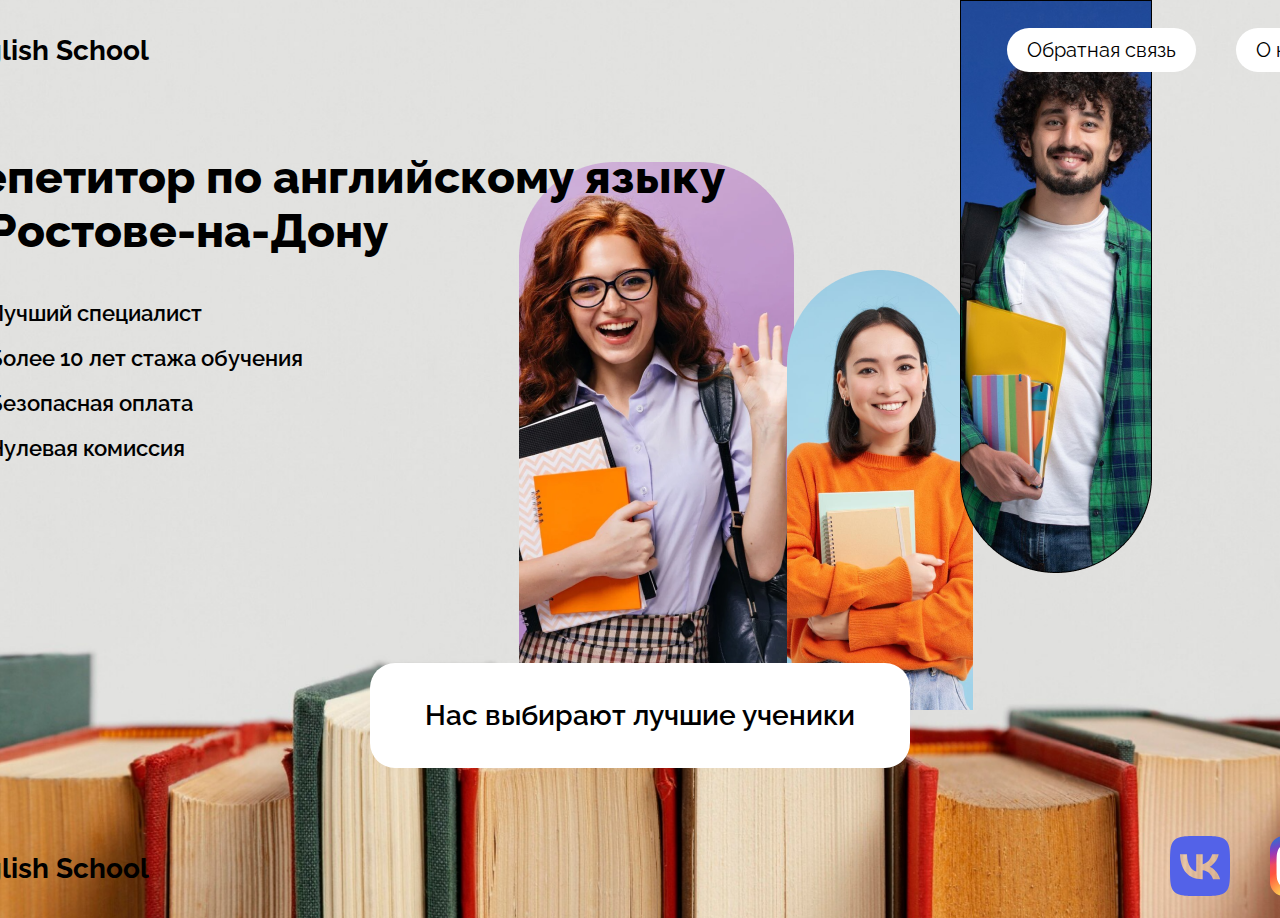
<file: English School/index.html>
<!DOCTYPE html>
<html lang="ru">
<head>
  <meta charset="UTF-8">
  <meta name="viewport" content="width=device-width, initial-scale=1.0">
  <link rel="stylesheet" href="css/style.css">
  <link rel="icon" href="img/favicon.ico">
  <title>English School</title>
</head>
<body>
    <img class="bg1" src="img/bg1.png" alt="">
    <img class="bgi bgi1" src="./img/bgel1.png" alt="">
    <img class="bgi bgi2" src="./img/bgel2.png" alt="">
    <img class="bgi bgi3" src="./img/bgel3.png" alt="">
  <header>
    <div class="container header-container">
    <a href="./index.html"><h3 class="logo">English School</h3></a>
    <nav>
      <a class="nav-item" href="./feedback.html">Обратная связь</a>
      <a class="nav-item" href="./aboutus.html">О нас</a>
    </nav>
  </div>
  </header>
  <main>
    <div class="container">
    <div class="hero-text">
      <h1>
        Репетитор по английскому языку
        в Ростове-на-Дону
      </h1>
      <ul class="dignity-list">
        <li class="dignity"><img class="star" src="img/star.png" alt="">Лучший специалист</li>
        <li class="dignity"><img class="star" src="img/star.png" alt="">Более 10 лет стажа обучения</li>
        <li class="dignity"><img class="star" src="img/star.png" alt="">Безопасная оплата</li>
        <li class="dignity"><img class="star" src="img/star.png" alt="">Нулевая комиссия</li>
      </ul>
    </div>
    <a class="action" href="./feedback.html">Нас выбирают лучшие ученики</a>

  </div>
  </main>
  <footer>
    <div class="container footer-container">
    <h3 class="logo">English School</h3>
    <div class="icons">
      <a href="#"><img src="img/vk.svg" alt="вк"></a>
      <a href="#"><img src="img/instagram.svg" alt="instagram"></a>
    </div>
  </div>
  </footer>
</body>
</html>
</file>
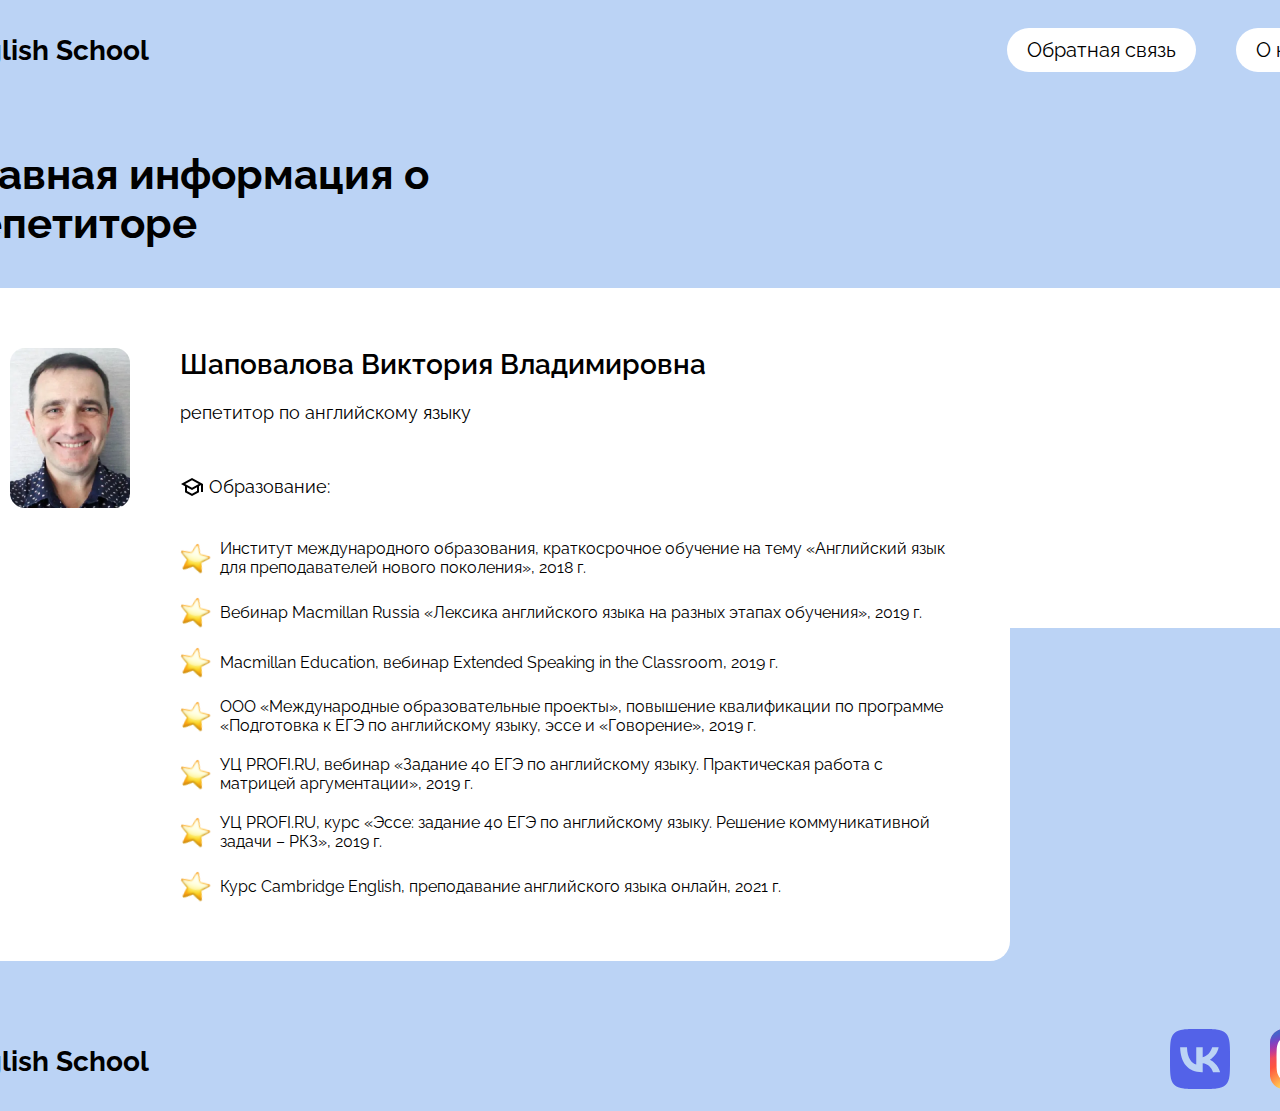
<file: English School/aboutus.html>
<!DOCTYPE html>
<html lang="ru">
<head>
  <meta charset="UTF-8">
  <meta name="viewport" content="width=device-width, initial-scale=1.0">
  <link rel="stylesheet" href="css/style.css">
  <link rel="icon" href="img/favicon.ico">
  <title>English School</title>
</head>
<body>
  <header>
    <div class="container header-container">
    <a href="./index.html"><h3 class="logo">English School</h3></a>
    <nav>
      <a class="nav-item" href="./feedback.html">Обратная связь</a>
      <a class="nav-item" href="./aboutus.html">О нас</a>
    </nav>
  </div>
  </header>
  <main>
    <div class="container">
      <h3 class="about-title">Главная информация о репетиторе</h3>
      <div class="about-map">
        <div class="about-block">
          <img src="img/vika.png" alt="">
          <div class="about-info">
            <h4>Шаповалова Виктория Владимировна</h4>
            <p>репетитор по английскому языку</p>
            <div class="edi-title">
              <div class="edi-icon">
                <img src="img/edi.svg" alt="*">
                <p>Образование:</p>
              </div>
              <ul class="edi-list">
                <li class="edi-item"><img class="star" src="img/star.png" alt="">Институт международного образования, краткосрочное обучение на тему «Английский язык для преподавателей нового поколения», 2018 г.</li>
                <li class="edi-item"><img class="star" src="img/star.png" alt="">Вебинар Macmillan Russia «Лексика английского языка на разных этапах обучения», 2019 г.</li>
                <li class="edi-item"><img class="star" src="img/star.png" alt="">Macmillan Education, вебинар Extended Speaking in the Classroom, 2019 г.</li>
                <li class="edi-item"><img class="star" src="img/star.png" alt="">ООО «Международные образовательные проекты», повышение квалификации по программе «Подготовка к ЕГЭ по английскому языку, эссе и «Говорение», 2019 г.</li>
                <li class="edi-item"><img class="star" src="img/star.png" alt="">УЦ PROFI.RU, вебинар «Задание 40 ЕГЭ по английскому языку. Практическая работа с матрицей аргументации», 2019 г.</li>
                <li class="edi-item"><img class="star" src="img/star.png" alt="">УЦ PROFI.RU, курс «Эссе: задание 40 ЕГЭ по английскому языку. Решение коммуникативной задачи – РКЗ», 2019 г.</li>
                <li class="edi-item"><img class="star" src="img/star.png" alt="">Курс Cambridge English, преподавание английского языка онлайн, 2021 г.</li>
              </ul>
            </div>
          </div>
        </div>
        <iframe class="map" src="https://yandex.ru/map-widget/v1/?um=constructor%3A5af5a680cd07a046f21f28ab8c516ab7d97d5e4b1f66144328d6210a880488b0&amp;source=constructor" frameborder="0"></iframe>
      </div>
  </div>
  </main>
  <footer>
    <div class="container footer-container">
    <h3 class="logo">English School</h3>
    <div class="icons">
      <a href="#"><img src="img/vk.svg" alt="вк"></a>
      <a href="#"><img src="img/instagram.svg" alt="instagram"></a>
    </div>
  </div>
  </footer>
</body>
</html>
</file>
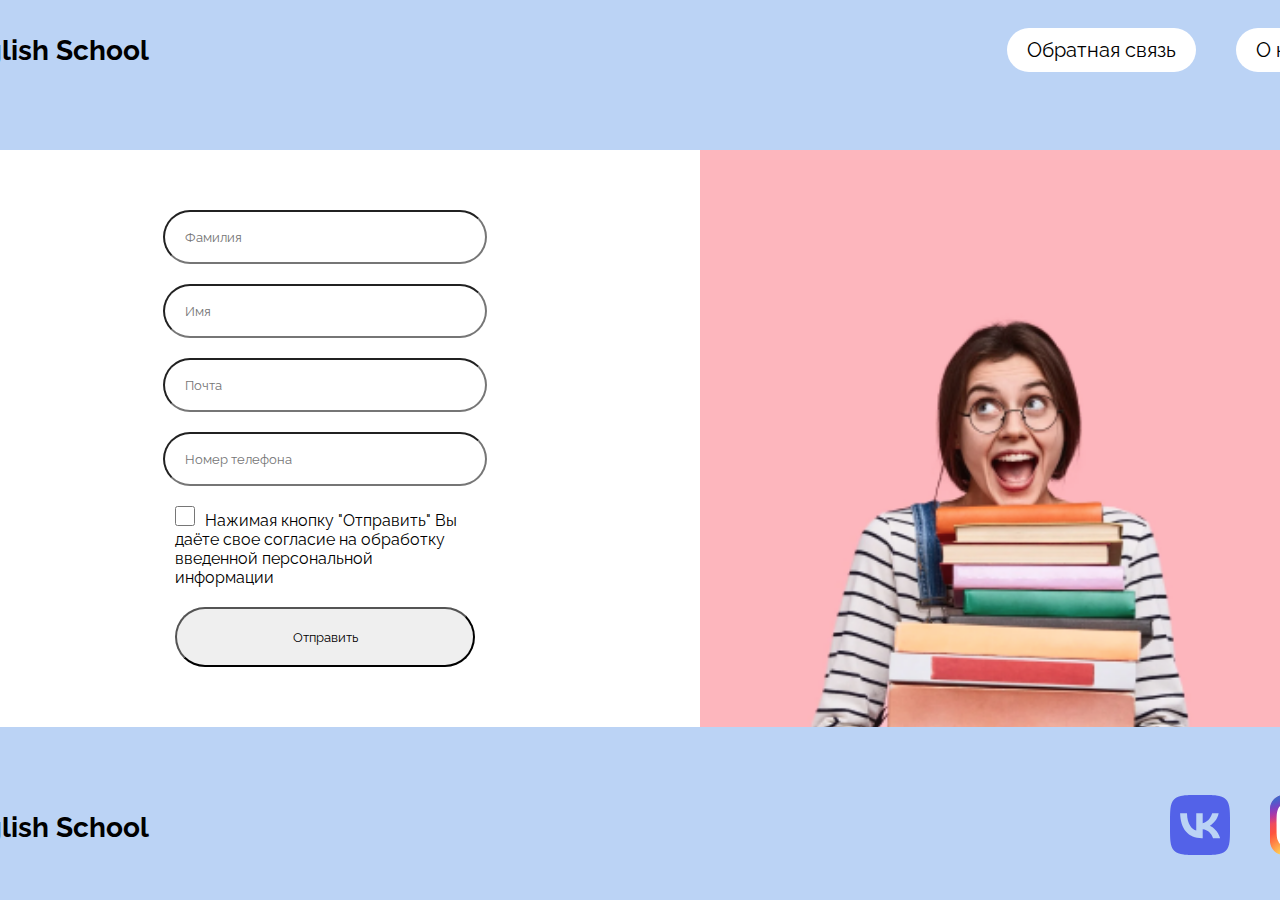
<file: English School/feedback.html>
<!DOCTYPE html>
<html lang="ru">
<head>
  <meta charset="UTF-8">
  <meta name="viewport" content="width=device-width, initial-scale=1.0">
  <link rel="stylesheet" href="css/style.css">
  <link rel="icon" href="img/favicon.ico">
  <title>English School</title>
</head>
<body>
  <header>
    <div class="container header-container">
    <a href="./index.html"><h3 class="logo">English School</h3></a>
    <nav>
      <a class="nav-item" href="./feedback.html">Обратная связь</a>
      <a class="nav-item" href="./aboutus.html">О нас</a>
    </nav>
  </div>
  </header>
  <main>
    <div class="container">
      <div class="feedback-block">
        <form action="php/form.php" method="post">
          <input name="surname" id="surname" type="text" placeholder="Фамилия">
          <input name="name" id="name" type="text" placeholder="Имя">
          <input name="email" id="email" type="text" placeholder="Почта">
          <input name="phone" id="phone" type="text" placeholder="Номер телефона">
          <label class="checkboxLabel" for="data"><input type="checkbox" class="checkbox" name="data" required>Нажимая кнопку "Отправить" Вы даёте свое согласие на обработку введенной персональной информации</label>
          <button type="submit" name="submitform">Отправить</button>
        </form>
        <div class="img-block"><img src="img/woman.png" alt=""></div>
      </div>
  </div>
  </main>
  <footer>
    <div class="container footer-container">
    <h3 class="logo">English School</h3>
    <div class="icons">
      <a href="#"><img src="img/vk.svg" alt="вк"></a>
      <a href="#"><img src="img/instagram.svg" alt="instagram"></a>
    </div>
  </div>
  
  </footer>
  
</body>
</html>
</file>
<file: English School/css/style.css>
@import url('https://fonts.googleapis.com/css2?family=Raleway:ital,wght@0,100..900;1,100..900&display=swap');

*{
  font-family: "Raleway", sans-serif;
  margin: 0;
  padding: 0;
  scroll-behavior: smooth;
}

body{
  margin: 0;
  padding: 0;
  box-sizing: border-box;
  width: 100vw;
  min-height: 100vh;
  position: relative;
  overflow-x: hidden;
  background-color: #BBD3F5;
}
h1{
  font-size: 46px;
  font-weight: 800;
  width: 800px;
  margin-bottom: 40px;
}
h2{
  font-size: 48px;
  text-align: center;
  padding-bottom: 50px;
}
a{
  text-decoration: none;
  cursor: pointer;
  color: black;
}
p{
  font-size: 18px;
  line-height: 24px;
}
ul{
  list-style: none;
}

.container{
  width: 1380px;
  margin-left: 50%;
  transform: translateX(-50%);
  
}

.container:not(.header-container , .footer-container){
  padding: 50px 0;
}

header{
  height: 100px;
  width: 100%;
}

.header-container, .footer-container{
  height: 100%;
  display: flex;
  justify-content: space-between;
  align-items: center;
}
.logo{
  font-size: 40px;
  font-weight: 700;
  font-size: 28px;
  color: black;
}
.bg1{
  height: 100%;
  width: 100%;
  position: absolute;
  background-position: center;
  object-fit: cover;
}
nav{
  display: flex;
  gap: 40px;
  font-size: 20px;
}
.nav-item{
  border-radius: 30px;
  padding: 10px 20px;
  background-color: white;
  transition: 0.7s;
}
.nav-item:hover{
  padding: 10px 40px;
}
.dignity-list{
  display: flex;
  flex-direction: column;
  gap: 15px;
}
.star{
  width: 30px;
  height: 30px;
  background-position: center;
  object-fit: cover;
  transform: rotate(12deg);

}
.dignity{
  font-size: 22px;
  font-weight: 600;
  display: flex;
  align-items: center;
  gap: 8px;

}
.action{
  font-size: 28px;
  font-weight: 600;
  display: block;
  width: 540px;
  margin-top: 200px;
  padding: 36px 0;
  background-color: #fff;
  border-radius: 25px;
  text-align: center;
  margin-left: 50%;
  transform: translateX(-50%);
  transition: 1s;
}
.action:hover{
  width: 60%;
}
.bgi{
  position: absolute;
}
.bgi3{
  right: 10%;
}
.bgi2{
  top: 30vh;
  right: 24%;
}
.bgi1{
  top: 18vh;
  right: 38%;
}
/* footer */

footer{
  /* left: 50%;
  transform: translateX(-50%); */
  /* bottom: 0;
  position: absolute; */
  height: 100px;
}

.icons{
  display: flex;
  align-items: center;
  justify-content: center;
  gap: 40px ;
}

h3{
  width: 560px;
  font-size: 42px;
}
.about-map{
  display: flex;
  align-items: start;
}
.about-title{
  margin-bottom: 40px;
}
.about-block{
  border-radius: 20px 0 20px 20px;
  display: flex;
  align-items: start;
  background-color: white;
  gap: 50px;
  padding: 60px;
}

h4{
  font-size: 28px;
  font-weight: 600;
  margin-bottom: 20px;
}

.edi-title{
  margin-top: 50px;
  display: flex;
  flex-direction: column;
  align-items: start;
  justify-content: start;
  gap: 40px;
}
.edi-icon
{
  display: flex;
  align-items: center;
  justify-content: center;
  gap: 5px;
}

.edi-list{
  display: flex;
  align-items: start;
  justify-content: center;
  flex-direction: column;
  gap: 20px;
}
.edi-item{
  display: flex;
  align-items: center;
  justify-content: center;
  gap: 10px;

}
.map{
  border-radius: 0 20px 20px 0;
  height: 300px;
  background: white;
  padding: 20px 20px 20px 0 ;
}

.feedback-block{
  width: 100%;
  display: flex;
  align-items: start;
  justify-content: start;
  background-color: #fff;
  border-radius: 20px;
  overflow: hidden;
}
form{
  padding: 60px;
  width: 50%;
  display: flex;
  align-items: center;
  justify-content: center;
  flex-direction: column;
  gap: 20px;
}
.img-block{
  width: 50%;
  height: 544px;
}

.img-block img {
  width: 100%;
  height: 580px;
  background-position: bottom;
  object-fit: cover;
}
input:not([type="checkbox"]){
  width: 300px;
  height: 50px;
  outline: none;
  border-radius: 100px;
  padding-left: 20px;
}
.checkbox{
  width: 20px;
  height: 20px;
  margin-right: 10px;
}
button{
  width: 300px;
  height: 60px;
  outline: none;
  border-radius: 100px;
}
.checkboxLabel{
  width: 300px;
}
</file>
